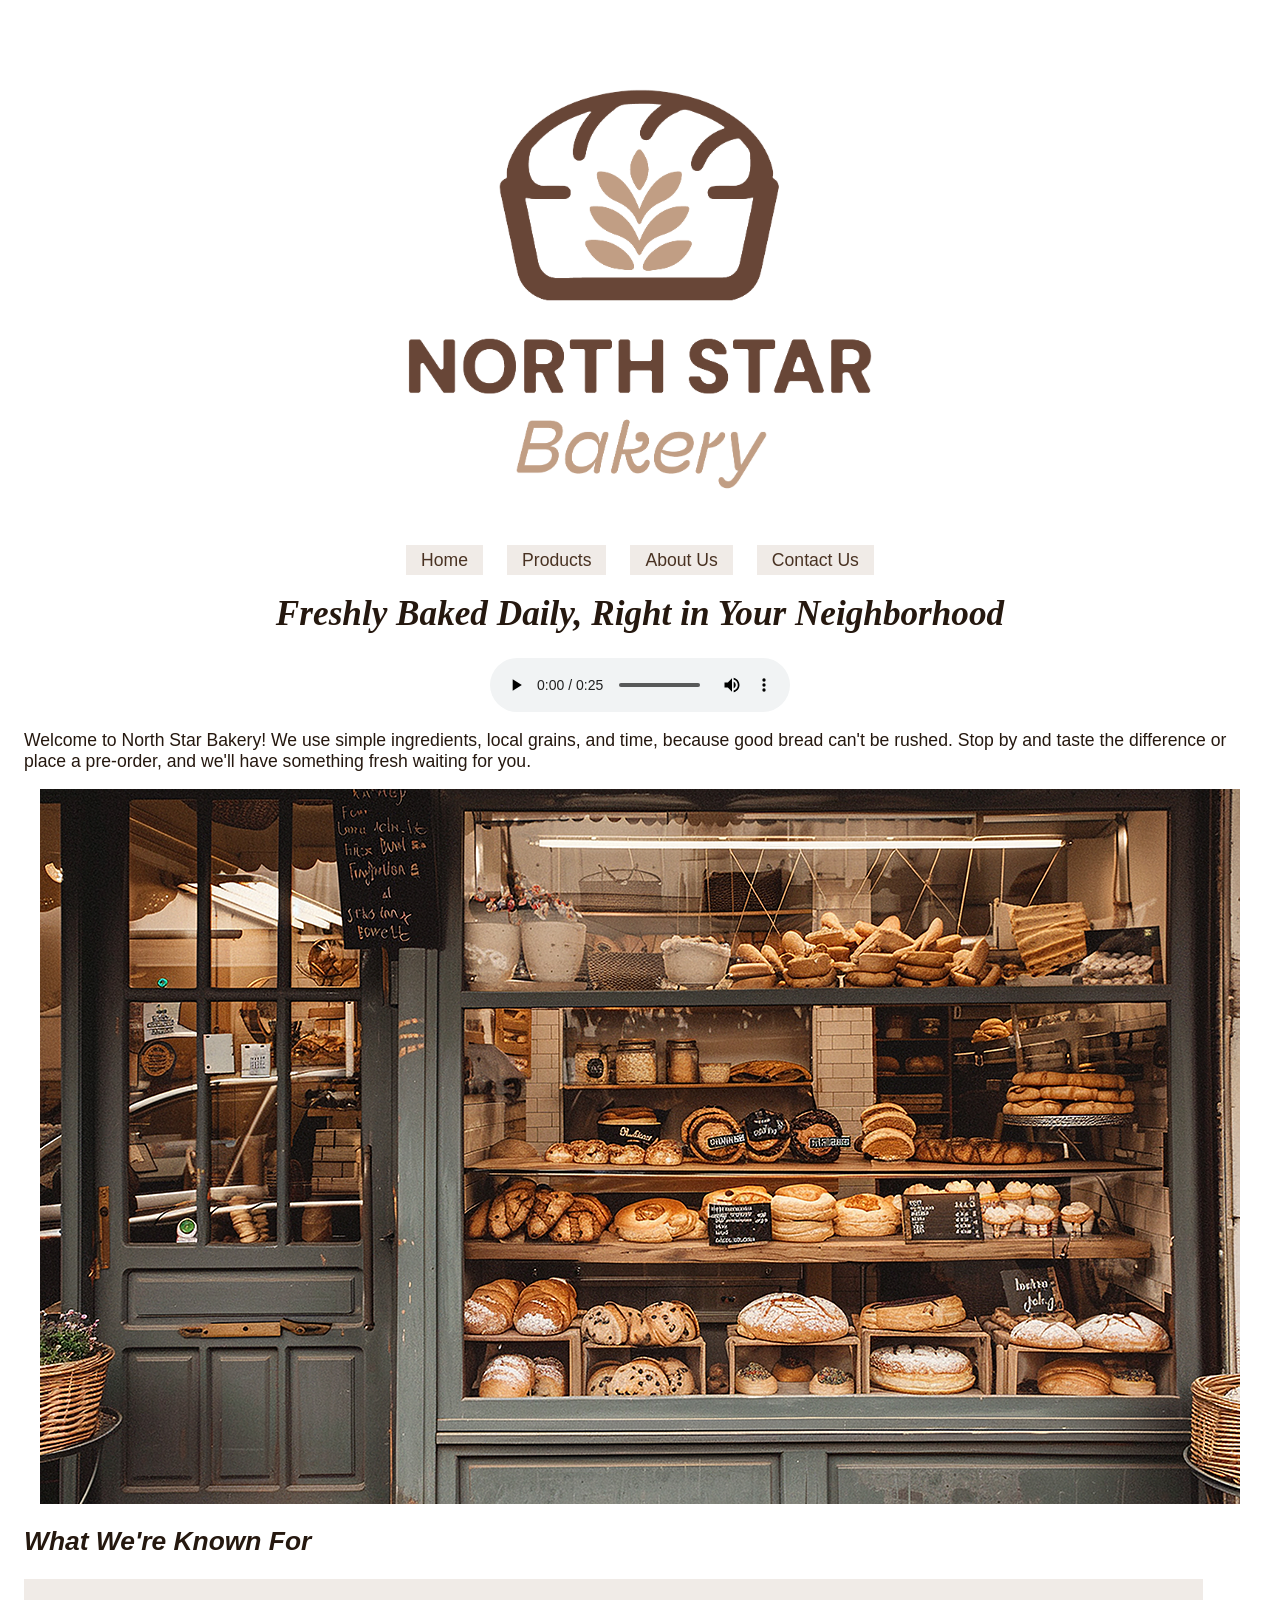
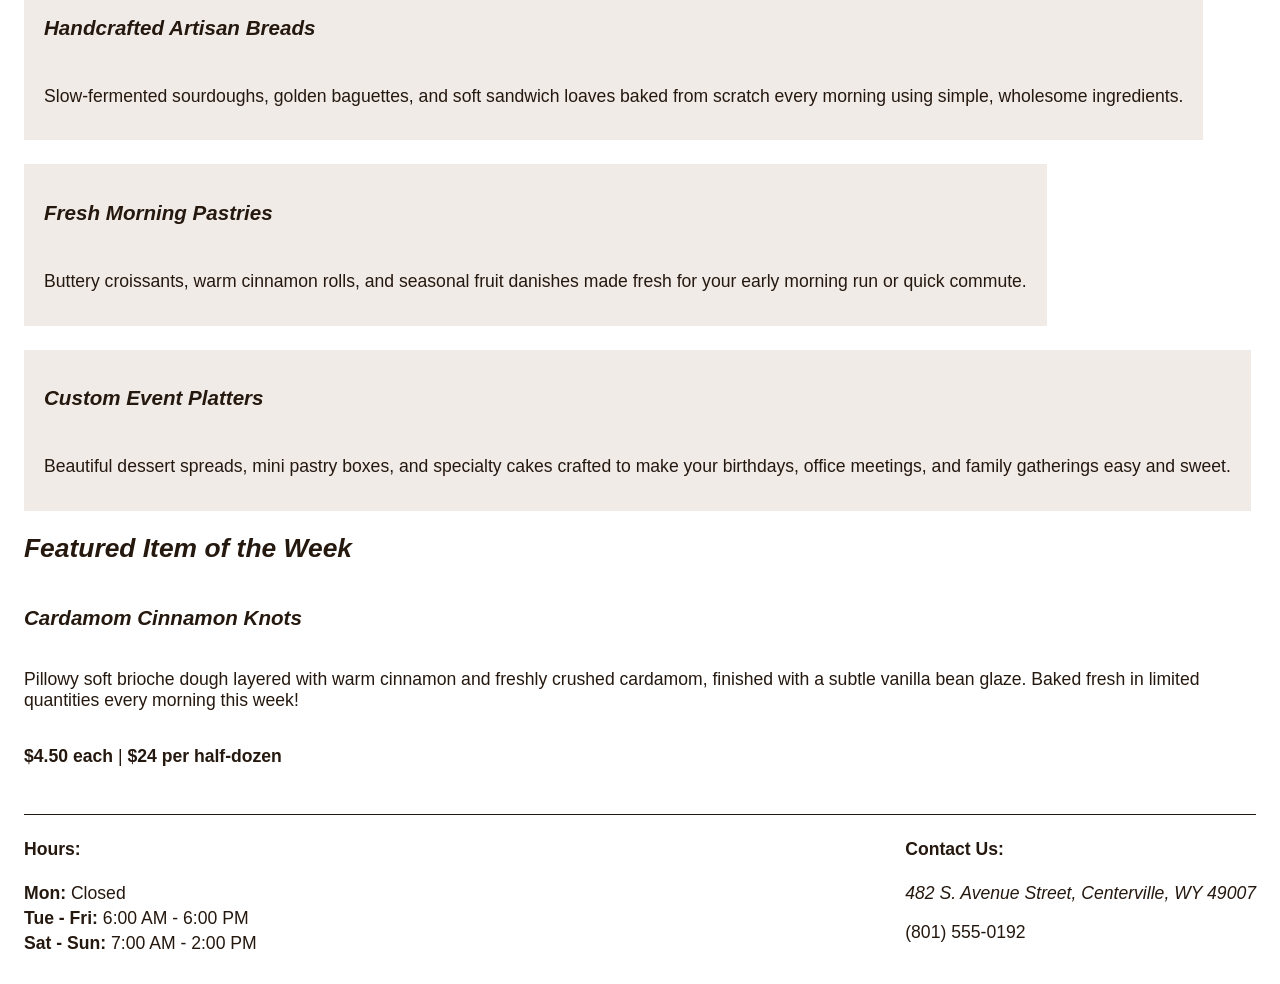
<file: index.html>
<!DOCTYPE html>
<html lang="en">
<head>
    <meta charset="UTF-8">
    <meta name="viewport" content="width=device-width, initial-scale=1.0">
    <title>North Star Bakery</title>
    <link rel="stylesheet" href="style.css">
    <script src="script.js" defer></script>
</head>
<body>

    <header>
        <img src="images/bakery-logo_c.png" alt="North Star Bakery Logo" width="50%">

        <nav aria-label="Main Navigation">
            <ul>
                <li><a href="index.html" aria-current="page">Home</a></li>
                <li><a href="products.html">Products</a></li>
                <li><a href="about.html">About Us</a></li>
                <li><a href="contact.html">Contact Us</a></li>
            </ul>
        </nav>

        <h1>Freshly Baked Daily, Right in Your Neighborhood</h1>
        <audio controls>
            <source src="audio/bakery-welcome_c.mp3" type="audio/mpeg">
            Your browser does not support the audio element.
        </audio>
        <p>
        Welcome to North Star Bakery! We use simple ingredients, local grains, and time, because good bread can't be rushed. Stop by and taste the difference or place a pre-order, and we'll have something fresh waiting for you.
        </p>
        <img src="images/bakery-storefront_c.png" alt="Storefront of North Star Bakery in Centerville, WY">
    </header>

    <main>
        <h2>What We're Known For</h2>

        <div class="card-group">
            <article class="card">
                <h3>Handcrafted Artisan Breads</h3>
                <p>Slow-fermented sourdoughs, golden baguettes, and soft sandwich loaves baked from scratch every morning using simple, wholesome ingredients.</p>
            </article>

            <article class="card">
                <h3>Fresh Morning Pastries</h3>
                <p>Buttery croissants, warm cinnamon rolls, and seasonal fruit danishes made fresh for your early morning run or quick commute.</p>
            </article>

            <article class="card">
                <h3>Custom Event Platters</h3>
                <p>Beautiful dessert spreads, mini pastry boxes, and specialty cakes crafted to make your birthdays, office meetings, and family gatherings easy and sweet.</p>
            </article>
        </div>

        <section class="featured-item">
            <h2>Featured Item of the Week</h2>
            <h3>Cardamom Cinnamon Knots</h3>
            <p>
                Pillowy soft brioche dough layered with warm cinnamon and freshly crushed cardamom, finished with a subtle vanilla bean glaze. Baked fresh in limited quantities every morning this week!
            </p>
            <p class="price"><strong>$4.50 each</strong> | <strong>$24 per half-dozen</strong></p>
        </section>
    </main>

    <footer>
        <div class="footer-hours">
            <h4>Hours:</h4>
            <ul>
                <li><strong>Mon:</strong> Closed</li>
                <li><strong>Tue - Fri:</strong> 6:00 AM - 6:00 PM</li>
                <li><strong>Sat - Sun:</strong> 7:00 AM - 2:00 PM</li>
            </ul>
        </div>

        <div class="footer-contact">
            <h4>Contact Us:</h4>
            <address>482 S. Avenue Street, Centerville, WY 49007</address>
            <p>(801) 555-0192</p>
        </div>
    </footer>

</body>
</html>
</file>
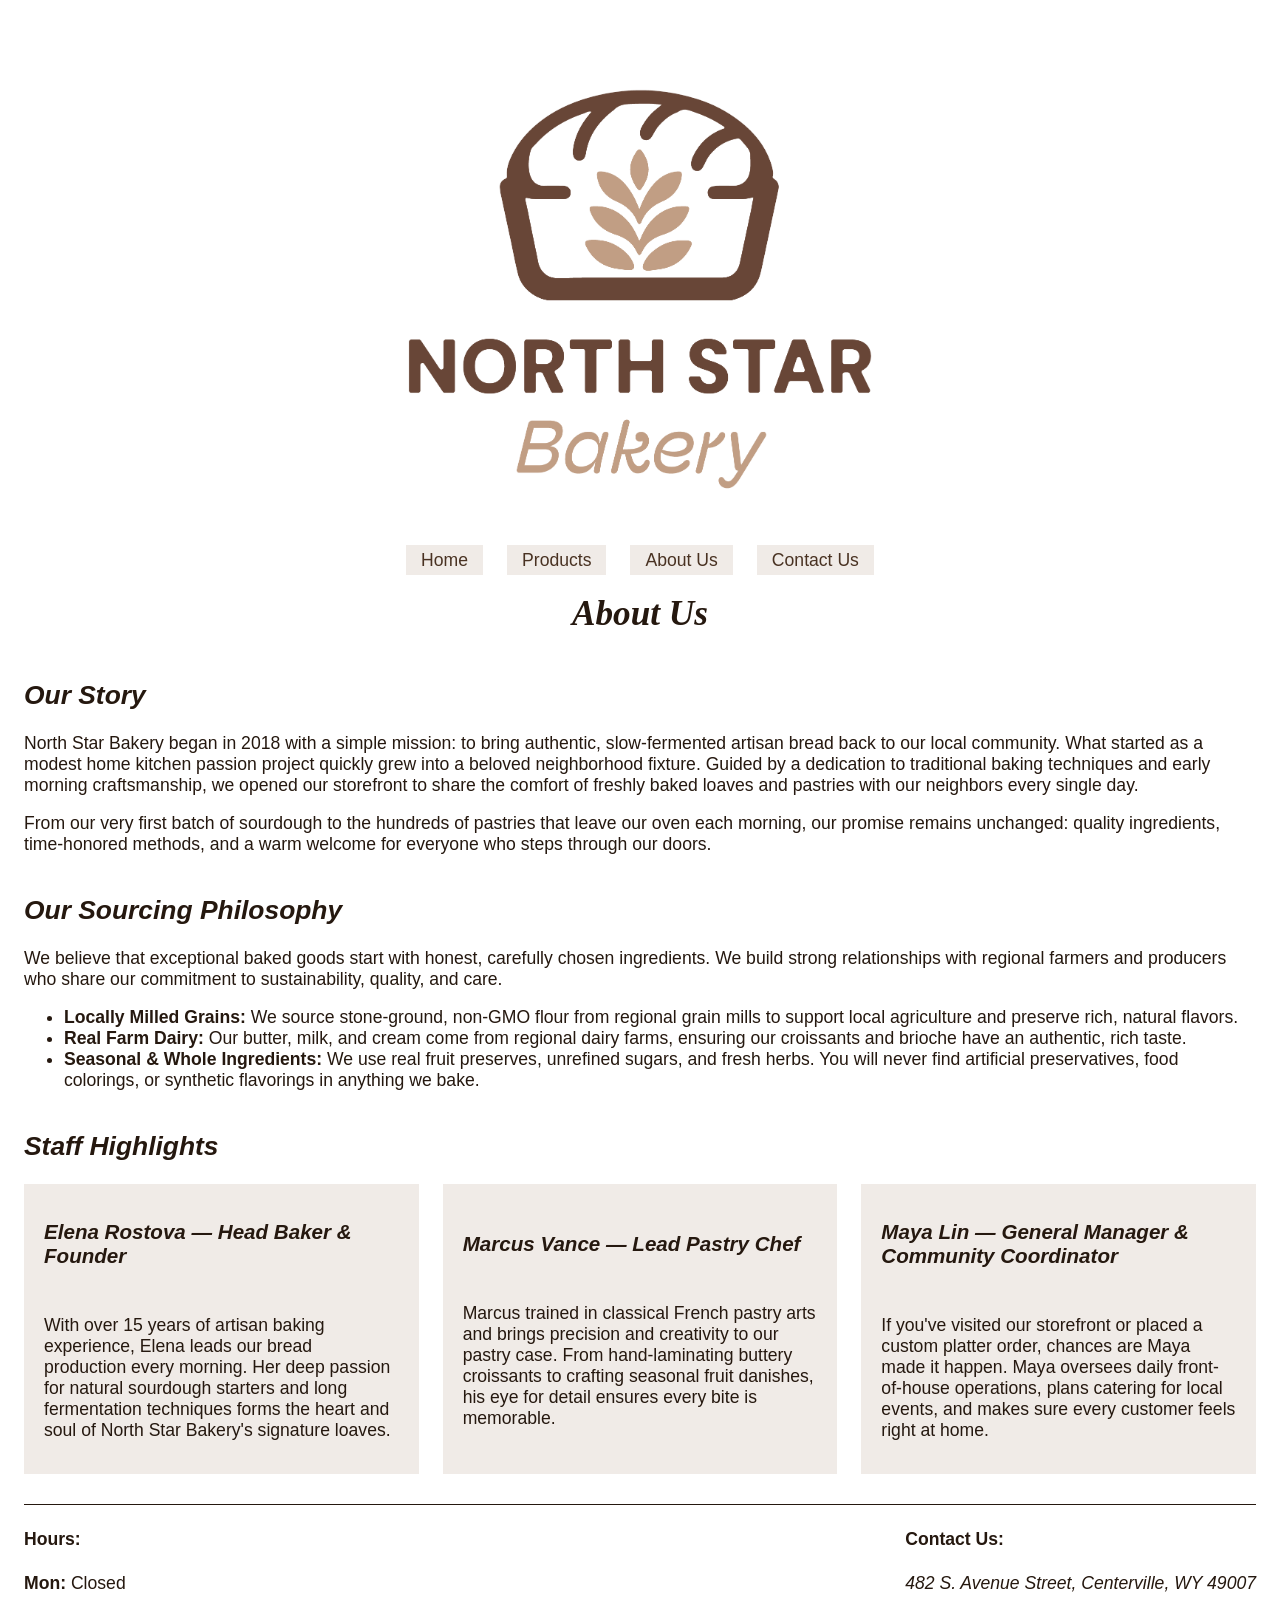
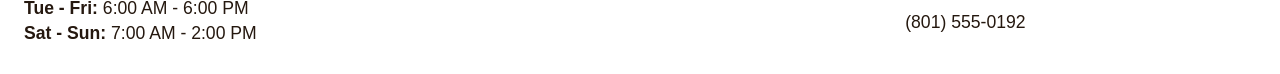
<file: about.html>
<!DOCTYPE html>
<html lang="en">
<head>
    <meta charset="UTF-8">
    <meta name="viewport" content="width=device-width, initial-scale=1.0">
    <title>North Star Bakery - About Us</title>
    <link rel="stylesheet" href="style.css">
    <script src="script.js" defer></script>
</head>
<body>
    <header>
        <img src="images/bakery-logo_c.png" alt="North Star Bakery Logo" width="50%">

        <nav aria-label="Main Navigation">
            <ul>
                <li><a href="index.html">Home</a></li>
                <li><a href="products.html">Products</a></li>
                <li><a href="about.html" aria-current="page">About Us</a></li>
                <li><a href="contact.html">Contact Us</a></li>
            </ul>
        </nav>
        <h1>About Us</h1>
    </header>


    <main>
        <section>
            <h2>Our Story</h2>
            <p>
                North Star Bakery began in 2018 with a simple mission: to bring authentic, slow-fermented artisan bread back to our local community. What started as a modest home kitchen passion project quickly grew into a beloved neighborhood fixture. Guided by a dedication to traditional baking techniques and early morning craftsmanship, we opened our storefront to share the comfort of freshly baked loaves and pastries with our neighbors every single day.
            </p>
            <p>
                From our very first batch of sourdough to the hundreds of pastries that leave our oven each morning, our promise remains unchanged: quality ingredients, time-honored methods, and a warm welcome for everyone who steps through our doors.
            </p>
            </section>

            <section>
            <h2>Our Sourcing Philosophy</h2>
            <p>
                We believe that exceptional baked goods start with honest, carefully chosen ingredients. We build strong relationships with regional farmers and producers who share our commitment to sustainability, quality, and care.
            </p>
            <ul>
                <li><strong>Locally Milled Grains:</strong> We source stone-ground, non-GMO flour from regional grain mills to support local agriculture and preserve rich, natural flavors.</li>
                <li><strong>Real Farm Dairy:</strong> Our butter, milk, and cream come from regional dairy farms, ensuring our croissants and brioche have an authentic, rich taste.</li>
                <li><strong>Seasonal &amp; Whole Ingredients:</strong> We use real fruit preserves, unrefined sugars, and fresh herbs. You will never find artificial preservatives, food colorings, or synthetic flavorings in anything we bake.</li>
            </ul>
            </section>

            <section>
            <h2>Staff Highlights</h2>

            <div class="staff-group">
                <article class="card">
                    <h3>Elena Rostova — Head Baker &amp; Founder</h3>
                    <p>
                        With over 15 years of artisan baking experience, Elena leads our bread production every morning. Her deep passion for natural sourdough starters and long fermentation techniques forms the heart and soul of North Star Bakery's signature loaves.
                    </p>
                </article>

                <article class="card">
                    <h3>Marcus Vance — Lead Pastry Chef</h3>
                    <p>
                        Marcus trained in classical French pastry arts and brings precision and creativity to our pastry case. From hand-laminating buttery croissants to crafting seasonal fruit danishes, his eye for detail ensures every bite is memorable.
                    </p>
                </article>

                <article class="card">
                    <h3>Maya Lin — General Manager &amp; Community Coordinator</h3>
                    <p>
                        If you've visited our storefront or placed a custom platter order, chances are Maya made it happen. Maya oversees daily front-of-house operations, plans catering for local events, and makes sure every customer feels right at home.
                    </p>
                </article>
            </div>
            </section>
    </main>

    <footer>
        <div class="footer-hours">
            <h4>Hours:</h4>
            <ul>
                <li><strong>Mon:</strong> Closed</li>
                <li><strong>Tue - Fri:</strong> 6:00 AM - 6:00 PM</li>
                <li><strong>Sat - Sun:</strong> 7:00 AM - 2:00 PM</li>
            </ul>
        </div>

        <div class="footer-contact">
            <h4>Contact Us:</h4>
            <address>482 S. Avenue Street, Centerville, WY 49007</address>
            <p>(801) 555-0192</p>
        </div>
    </footer>

</body>
</html>
</file>
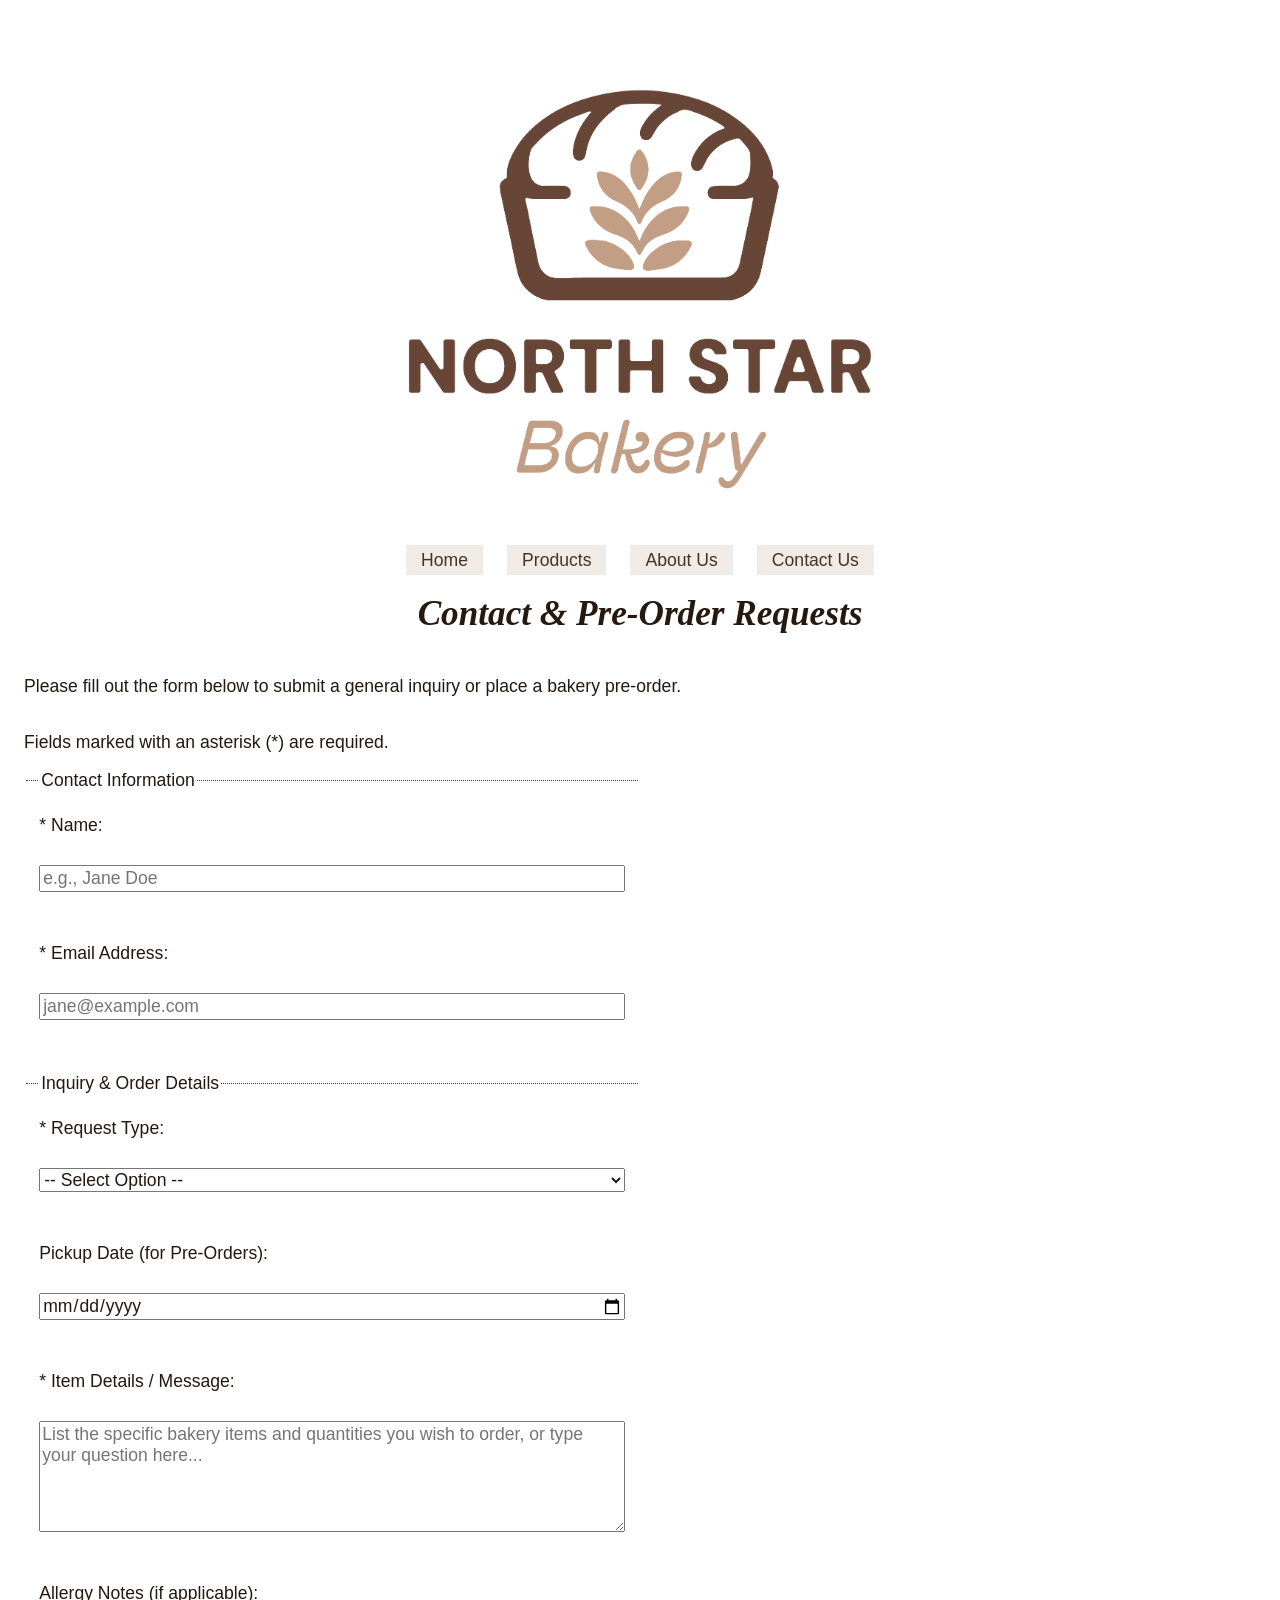
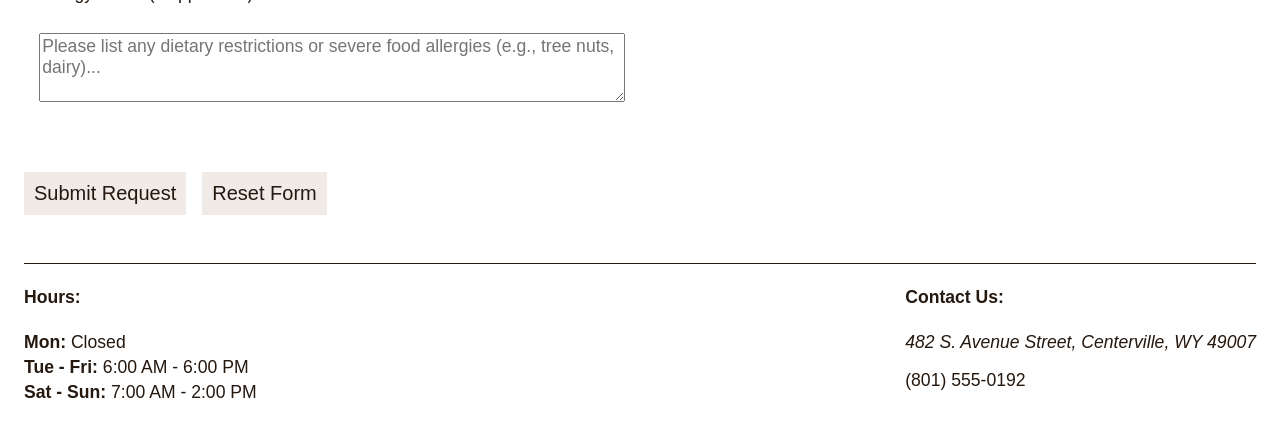
<file: contact.html>
<!DOCTYPE html>
<html lang="en">
<head>
    <meta charset="UTF-8">
    <meta name="viewport" content="width=device-width, initial-scale=1.0">
    <title>North Star Bakery - Contact Us</title>
    <link rel="stylesheet" href="style.css">
    <script src="script.js" defer></script>
</head>
<body>
    <header>
        <img src="images/bakery-logo_c.png" alt="North Star Bakery Logo" width="50%">

        <nav aria-label="Main Navigation">
            <ul>
                <li><a href="index.html">Home</a></li>
                <li><a href="products.html">Products</a></li>
                <li><a href="about.html">About Us</a></li>
                <li><a href="contact.html" aria-current="page">Contact Us</a></li>
            </ul>
        </nav>

        <h1>Contact &amp; Pre-Order Requests</h1>
    </header>

    <main>
    <p>Please fill out the form below to submit a general inquiry or place a bakery pre-order.</p>
    <p>Fields marked with an asterisk (*) are required.</p>

    <div id="prefill-notice" class="prefill-banner" style="display:none;"></div>

    <form id="contact-form" action="#" method="post" novalidate>

        <fieldset>
            <legend>Contact Information</legend>

            <p class="form-field">
                <span>* <label for="name">Name:</label></span><br>
                <input type="text" id="name" name="name" required minlength="2" maxlength="50" placeholder="e.g., Jane Doe">
            </p>

            <p class="form-field">
                <span>* <label for="email">Email Address:</label></span><br>
                <input type="email" id="email" name="email" required placeholder="jane@example.com">
            </p>
        </fieldset>

        <fieldset>
            <legend>Inquiry &amp; Order Details</legend>

            <p class="form-field">
                <span>* <label for="request-type">Request Type:</label></span><br>
                <select id="request-type" name="request_type" required>
                    <option value="">-- Select Option --</option>
                    <option value="preorder">Pre-Order</option>
                    <option value="general">General Question</option>
                </select>
            </p>

            <p class="form-field">
                <label for="pickup-date">Pickup Date (for Pre-Orders):</label><br>
                <input type="date" id="pickup-date" name="pickup_date">
            </p>

            <p class="form-field">
                <span>* <label for="item-details">Item Details / Message:</label></span><br>
                <textarea id="item-details" name="item_details" rows="5" cols="40" required minlength="10" maxlength="500" placeholder="List the specific bakery items and quantities you wish to order, or type your question here..."></textarea>
            </p>

            <p class="form-field">
                <label for="allergy-notes">Allergy Notes (if applicable):</label><br>
                <textarea id="allergy-notes" name="allergy_notes" rows="3" cols="40" maxlength="300" placeholder="Please list any dietary restrictions or severe food allergies (e.g., tree nuts, dairy)..."></textarea>
            </p>

        </fieldset>

        <p class="form-actions">
            <button type="submit">Submit Request</button>
            <button type="reset">Reset Form</button>
        </p>

    </form>
    </main>

    <footer>
        <div class="footer-hours">
            <h4>Hours:</h4>
            <ul>
                <li><strong>Mon:</strong> Closed</li>
                <li><strong>Tue - Fri:</strong> 6:00 AM - 6:00 PM</li>
                <li><strong>Sat - Sun:</strong> 7:00 AM - 2:00 PM</li>
            </ul>
        </div>

        <div class="footer-contact">
            <h4>Contact Us:</h4>
            <address>482 S. Avenue Street, Centerville, WY 49007</address>
            <p>(801) 555-0192</p>
        </div>
    </footer>
</body>
</html>
</file>
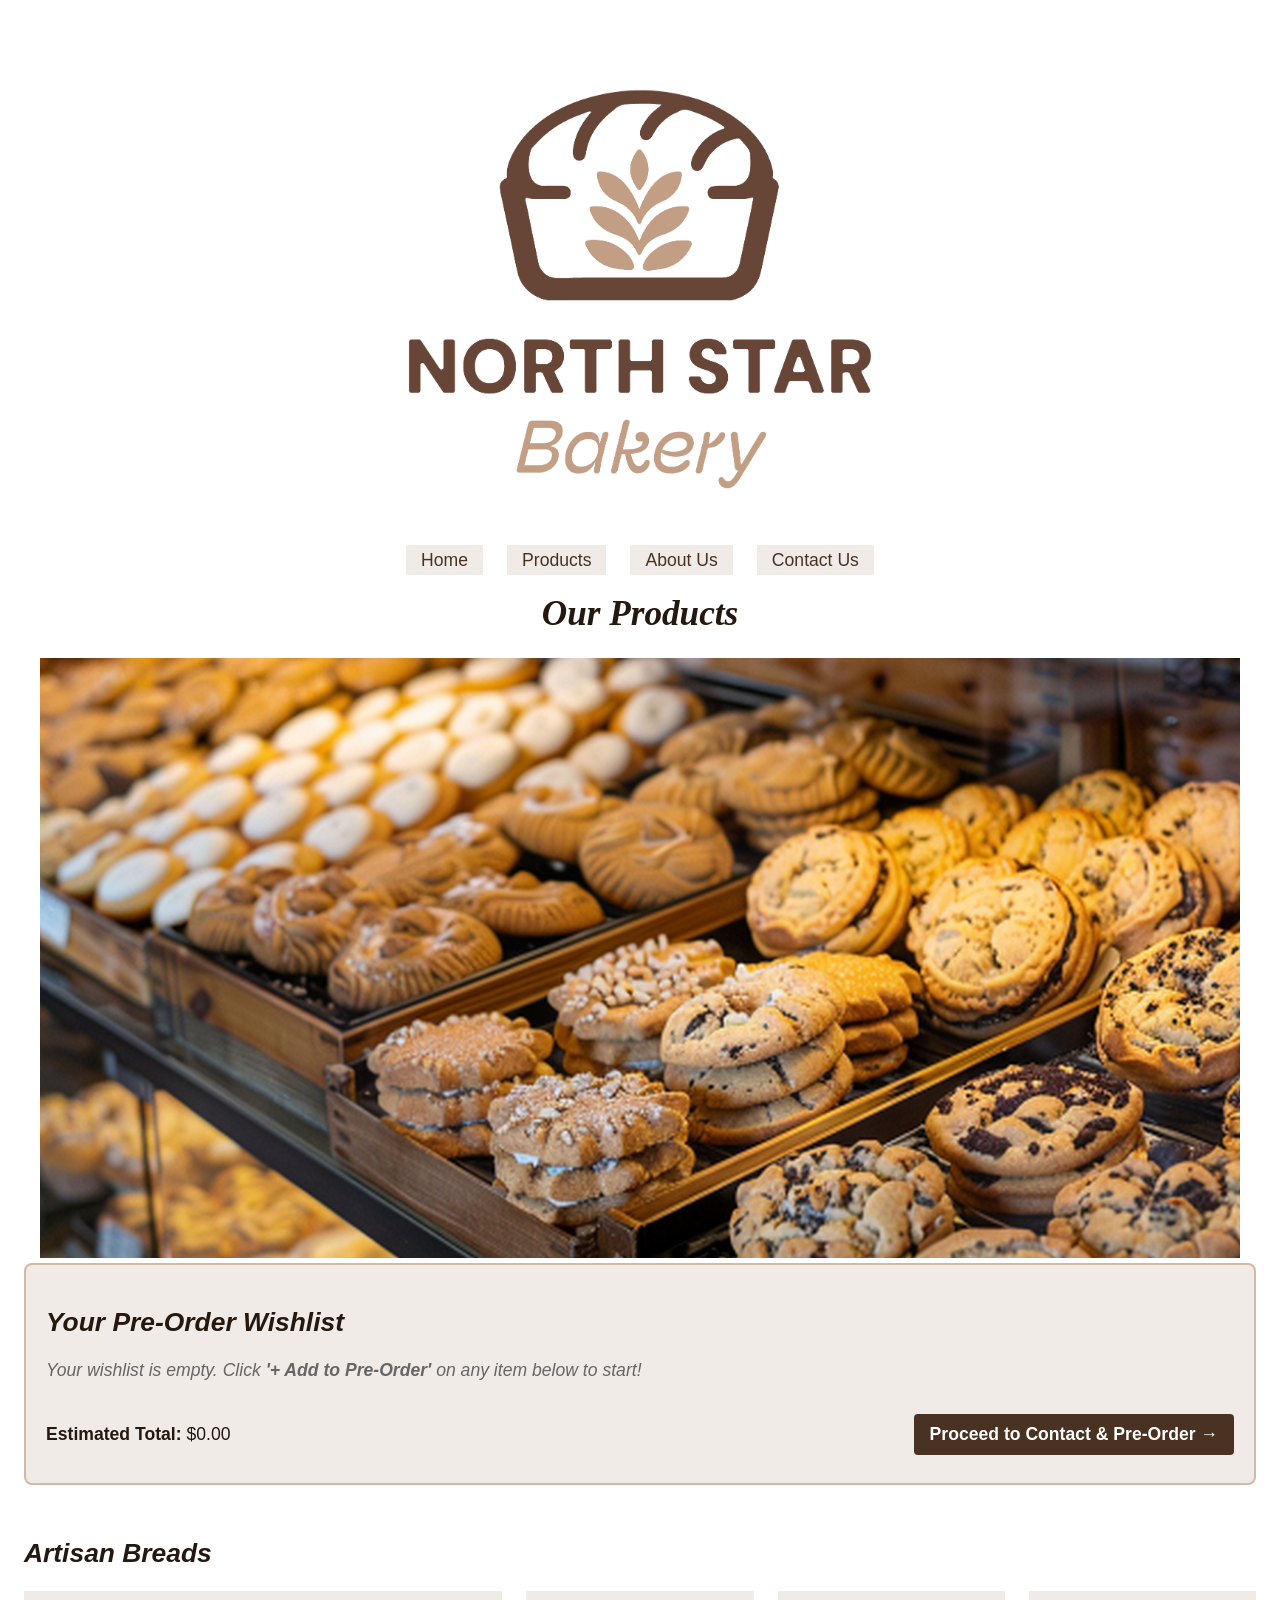
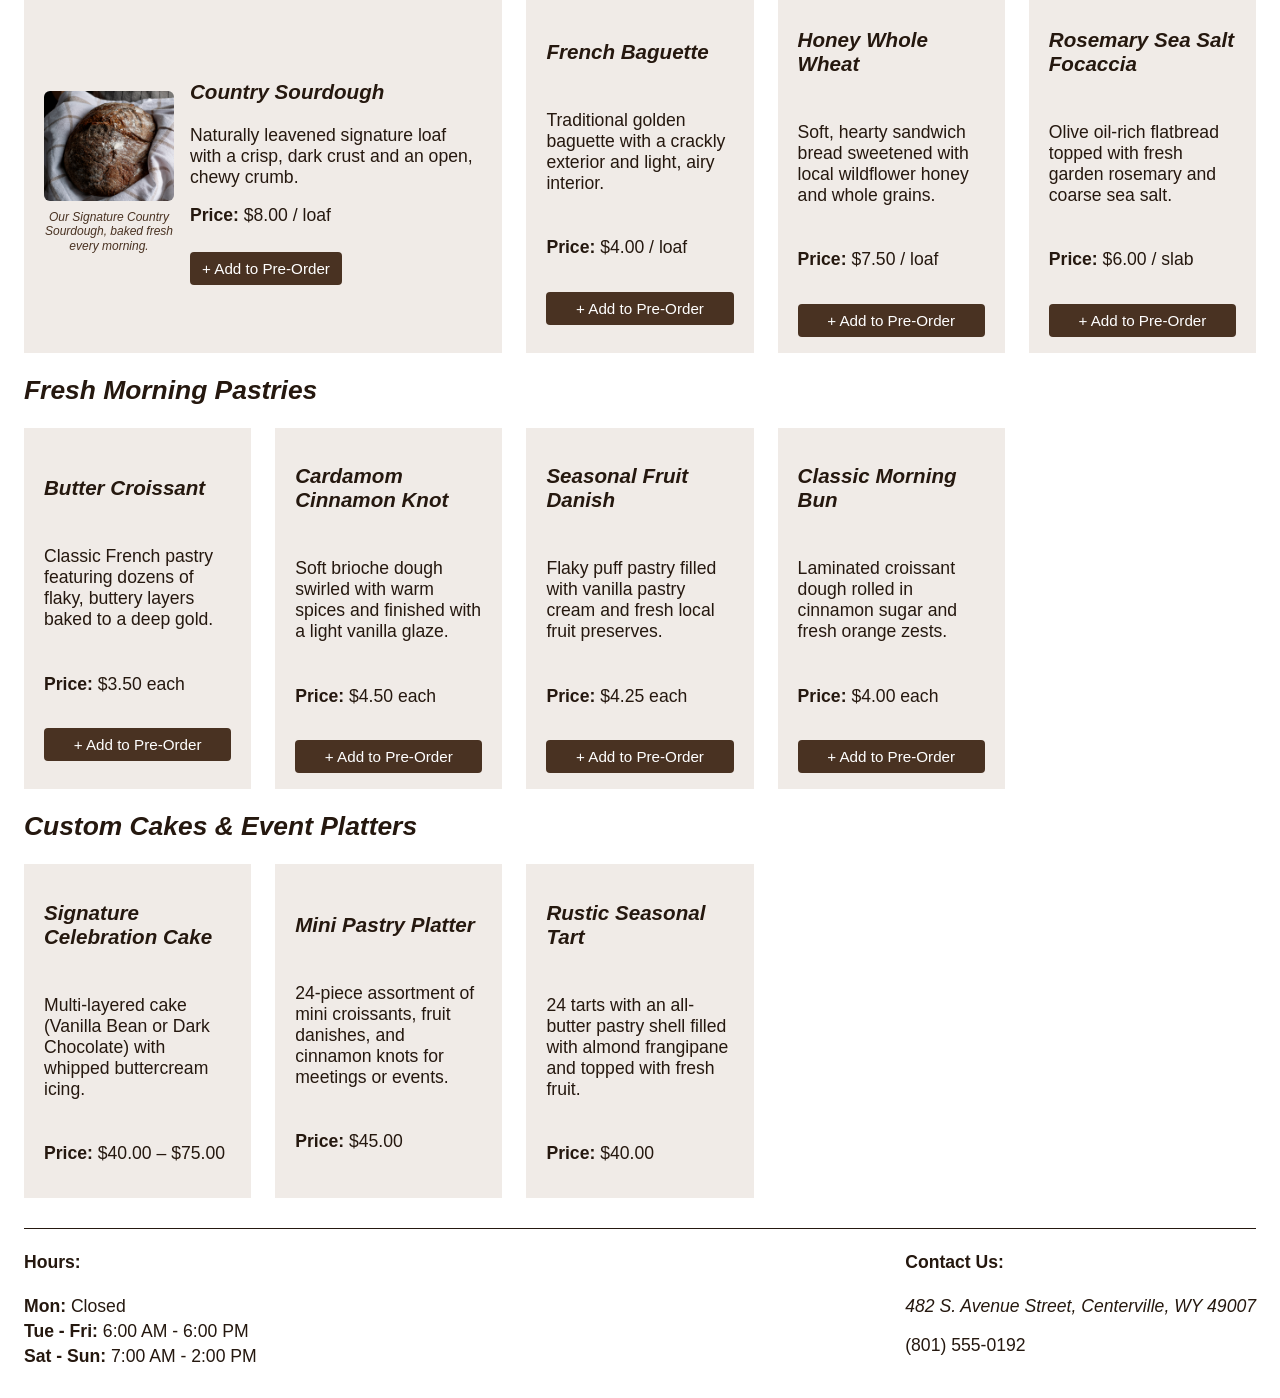
<file: products.html>
<!DOCTYPE html>
<html lang="en">
<head>
    <meta charset="UTF-8">
    <meta name="viewport" content="width=device-width, initial-scale=1.0">
    <title>North Star Bakery - Products</title>
    <link rel="stylesheet" href="style.css">
    <script src="script.js" defer></script>
</head>
<body>
    <header>
        <img src="images/bakery-logo_c.png" alt="North Star Bakery Logo" width="50%">

        <nav aria-label="Main Navigation">
            <ul>
                <li><a href="index.html">Home</a></li>
                <li><a href="products.html" aria-current="page">Products</a></li>
                <li><a href="about.html">About Us</a></li>
                <li><a href="contact.html">Contact Us</a></li>
            </ul>
        </nav>
    
        <h1>Our Products</h1>

        <div class="product-showcase">
            <picture>
                <source media="(max-width: 600px)" srcset="images/bakery-feature-small_c.png">
                <img src="images/bakery-feature-large_c.png" alt="Display with a variety of baked goods at North Star Bakery">
            </picture>
        </div>
    </header>

    <main>
        <section id="wishlist-section" class="wishlist-box">
            <h2>Your Pre-Order Wishlist</h2>
            <div id="wishlist-items"></div>
            <div class="wishlist-footer">
                <p><strong>Estimated Total:</strong> <span id="wishlist-total">$0.00</span></p>
                <a href="contact.html" class="btn-checkout">Proceed to Contact &amp; Pre-Order &rarr;</a>
            </div>
        </section>

        <h2>Artisan Breads</h2>
        <div class="product-group">
            <article class="card card-wide">
                <figure class="card-media">
                    <img src="images/bakery-signature-loaf_c.png" alt="Our signature loaf, dusted with flour and cradled in a linen towel" class="card-thumb">
                    <figcaption>Our Signature Country Sourdough, baked fresh every morning.</figcaption>
                </figure>
            
                <div class="card-body">
                    <h3>Country Sourdough</h3>
                    <p>Naturally leavened signature loaf with a crisp, dark crust and an open, chewy crumb.</p>
                    <p><strong>Price:</strong> $8.00 / loaf</p>
                    <button type="button" class="add-wishlist-btn" data-id="sourdough">+ Add to Pre-Order</button>
                </div>
            </article>

            <article class="card">
                <h3>French Baguette</h3>
                <p>Traditional golden baguette with a crackly exterior and light, airy interior.</p>
                <p><strong>Price:</strong> $4.00 / loaf</p>
                <button type="button" class="add-wishlist-btn" data-id="baguette">+ Add to Pre-Order</button>
            </article>

            <article class="card">
                <h3>Honey Whole Wheat</h3>
                <p>Soft, hearty sandwich bread sweetened with local wildflower honey and whole grains.</p>
                <p><strong>Price:</strong> $7.50 / loaf</p>
                <button type="button" class="add-wishlist-btn" data-id="wheat">+ Add to Pre-Order</button>
            </article>

            <article class="card">
                <h3>Rosemary Sea Salt Focaccia</h3>
                <p>Olive oil-rich flatbread topped with fresh garden rosemary and coarse sea salt.</p>
                <p><strong>Price:</strong> $6.00 / slab</p>
                <button type="button" class="add-wishlist-btn" data-id="focaccia">+ Add to Pre-Order</button>
            </article>
        </div>

        <h2>Fresh Morning Pastries</h2>
        <div class="product-group">
            <article class="card">
                <h3>Butter Croissant</h3>
                <p>Classic French pastry featuring dozens of flaky, buttery layers baked to a deep gold.</p>
                <p><strong>Price:</strong> $3.50 each</p>
                <button type="button" class="add-wishlist-btn" data-id="croissant">+ Add to Pre-Order</button>
            </article>

            <article class="card">
                <h3>Cardamom Cinnamon Knot</h3>
                <p>Soft brioche dough swirled with warm spices and finished with a light vanilla glaze.</p>
                <p><strong>Price:</strong> $4.50 each</p>
                <button type="button" class="add-wishlist-btn" data-id="knot">+ Add to Pre-Order</button>
            </article>

            <article class="card">
                <h3>Seasonal Fruit Danish</h3>
                <p>Flaky puff pastry filled with vanilla pastry cream and fresh local fruit preserves.</p>
                <p><strong>Price:</strong> $4.25 each</p>
                <button type="button" class="add-wishlist-btn" data-id="danish">+ Add to Pre-Order</button>
            </article>

            <article class="card">
                <h3>Classic Morning Bun</h3>
                <p>Laminated croissant dough rolled in cinnamon sugar and fresh orange zests.</p>
                <p><strong>Price:</strong> $4.00 each</p>
                <button type="button" class="add-wishlist-btn" data-id="bun">+ Add to Pre-Order</button>
            </article>
        </div>

        <h2>Custom Cakes &amp; Event Platters</h2>
        <div class="product-group">
            <article class="card">
                <h3>Signature Celebration Cake</h3>
                <p>Multi-layered cake (Vanilla Bean or Dark Chocolate) with whipped buttercream icing.</p>
                <p><strong>Price:</strong> $40.00 – $75.00</p>
            </article>

            <article class="card">
                <h3>Mini Pastry Platter</h3>
                <p>24-piece assortment of mini croissants, fruit danishes, and cinnamon knots for meetings or events.</p>
                <p><strong>Price:</strong> $45.00</p>
            </article>

            <article class="card">
                <h3>Rustic Seasonal Tart</h3>
                <p>24 tarts with an all-butter pastry shell filled with almond frangipane and topped with fresh fruit.</p>
                <p><strong>Price:</strong> $40.00</p>
            </article>
        </div>
    </main>

    <footer>
        <div class="footer-hours">
            <h4>Hours:</h4>
            <ul>
                <li><strong>Mon:</strong> Closed</li>
                <li><strong>Tue - Fri:</strong> 6:00 AM - 6:00 PM</li>
                <li><strong>Sat - Sun:</strong> 7:00 AM - 2:00 PM</li>
            </ul>
        </div>

        <div class="footer-contact">
            <h4>Contact Us:</h4>
            <address>482 S. Avenue Street, Centerville, WY 49007</address>
            <p>(801) 555-0192</p>
        </div>
    </footer>
</body>
</html>
</file>
<file: style.css>
* {
    box-sizing: border-box;
}

@media (min-width: 768px) {
    header {
        flex-direction: row;
        align-items: center;
        justify-content: space-between;
    }
    
    form {
        width: 50%;
    }
}

body {
    display: flex;
    flex-direction: column;
    min-height: 100vh;
    margin: 0;
    font-family:'Gill Sans', 'Gill Sans MT', Calibri, 'Trebuchet MS', sans-serif;
    font-size:1.1rem;
    color: #25180f;
    padding:1.5rem;
}

figcaption {
    font-size: 0.75rem;
    font-style: italic;
    color: #493222;
    margin-top: 4px;
    line-height: 1.2;
}

/* HEADER */

header {
    display: flex;
    flex-direction: column;
    align-items: center;
}

header img {
    max-width: 100%;
    height: auto;
}

/* NAV */

nav ul {
    display: flex;
    flex-direction: row;
    flex-wrap: wrap;
    justify-content: center;
    gap: 1.5rem;
    list-style: none;
    margin: 0;
    padding: 0;
    width: 100%;
}

nav a:link {
    color: #493222;
    padding: 5px 15px;
    background-color: #f0ebe7;
    text-decoration: none;
}

nav a:hover {
    color: #493222;
    background-color: #d1b9a7;
}

nav a:focus-visible {
    outline: 2px solid;
    outline-offset: 5px;
}

nav a:active {
    color: #493222;
    text-decoration: none;
    background-color: #d1b9a7;
}

/* MAIN */

main {
    display: flex;
    flex-direction: column;
    flex: 1;
}

h1 {
    font-family: 'Garamond', 'Times New Roman', serif;
    font-style: italic;
}

h2, h3 {
    font-style: italic;
}

.card-group {
    display: flex;
    flex-direction: row;
    flex-wrap: wrap;
    gap: 1.5rem;
}

.card {
    display: flex;
    flex-direction: column;
    justify-content: center;
    padding: 16px 20px;
    background-color: #f0ebe7;
    gap: 0.5rem;
}

@media (min-width: 500px) {
    .card-wide {
        grid-column: span 2;
        flex-direction: row;
        align-items: center;
        justify-content: center;
        gap: 16px;
    }
}

.card-media {
    margin: 0;
    width: 130px;
    flex-shrink: 0;
    text-align: center;
}

.card-body {
    flex: 1;
}

.card-thumb {
    width: 100%;
    height: 110px;
    object-fit: cover;
    border-radius: 6px;
}

.featured-item {
    display: flex;
    flex-direction: column;
}

/* PRODUCTS */

.product-showcase {
    display: flex;
    flex-direction: row;
    flex-wrap: wrap;
    align-items: flex-start;
    gap: 1.5rem;
}

.product-showcase picture,
.product-showcase img {
    max-width: 100%;
    height: auto;
}

.product-showcase figure {
    display: flex;
    flex-direction: column;
    margin: 0;
    flex: 1 1 0;
    min-width: 250px;
}

.product-group {
    display: grid;
    grid-template-columns: repeat(auto-fill, minmax(220px, 1fr));
    gap: 1.5rem;
}

.product-group .card {
    min-width: 0;
}

/* ABOUT */

.staff-group {
    display: flex;
    flex-direction: row;
    flex-wrap: wrap;
    gap: 1.5rem;
}

.staff-group .card {
    flex: 1 1 0;
    min-width: 220px;
}

/* CONTACT */

form {
    display: flex;
    flex-direction: column;
    gap: 1.5rem;
    width: 100%;
}

@media (min-width: 768px) {
    form {
        width: 50%;
    }
}

fieldset {
    display: flex;
    flex-direction: column;
    gap: 1rem;
    border: 0px;
    border-top:1px dotted #493222;
}

.form-field {
    display: flex;
    flex-direction: column;
    gap: 0.25rem;
}

.form-actions {
    display: flex;
    flex-direction: row;
    flex-wrap: wrap;
    gap: 1rem;
}

select, input, textarea {
    font-family:'Gill Sans', 'Gill Sans MT', Calibri, 'Trebuchet MS', sans-serif;
    font-size:1.1rem;
    color: #25180f;
}

button {
    font-family:'Gill Sans', 'Gill Sans MT', Calibri, 'Trebuchet MS', sans-serif;
    font-size:1.25rem;
    color: #25180f;
    background-color: #f0ebe7;
    padding: 10px;
    border: 0px;
}

/* FOOTER */

footer {
    display: flex;
    flex-direction: row;
    flex-wrap: wrap;
    justify-content: space-between;
    gap: 1.5rem;
    border-top: 1px solid #25180f;
    margin-top: 30px;
}

.footer-hours,
.footer-contact {
    display: flex;
    flex-direction: column;
}

.footer-hours ul {
    display: flex;
    flex-direction: column;
    list-style: none;
    margin: 0;
    padding: 0;
    gap: 0.25rem;
}

/* JAVASCRIPT */

.wishlist-box {
    background-color: #f0ebe7;
    border: 2px solid #d1b9a7;
    border-radius: 8px;
    padding: 1.25rem;
    margin-bottom: 2rem;
}

.wishlist-item-row {
    display: flex;
    justify-content: space-between;
    align-items: center;
    padding: 0.5rem 0;
    border-bottom: 1px dashed #d1b9a7;
}

.empty-wishlist {
    font-style: italic;
    color: #666;
}

.btn-remove {
    background-color: #8b0000;
    color: #ffffff;
    font-size: 0.85rem;
    padding: 4px 10px;
    border-radius: 4px;
    cursor: pointer;
}

.btn-remove:hover {
    background-color: #a52a2a;
}

.wishlist-footer {
    display: flex;
    flex-wrap: wrap;
    justify-content: space-between;
    align-items: center;
    margin-top: 1rem;
    padding-top: 0.5rem;
}

.btn-checkout {
    display: inline-block;
    background-color: #493222;
    color: #ffffff;
    padding: 10px 16px;
    text-decoration: none;
    border-radius: 4px;
    font-weight: bold;
}

.btn-checkout:hover {
    background-color: #25180f;
}

.add-wishlist-btn {
    background-color: #493222;
    color: #ffffff;
    font-size: 0.95rem;
    padding: 8px 12px;
    margin-top: 0.5rem;
    cursor: pointer;
    border-radius: 4px;
}

.add-wishlist-btn:hover {
    background-color: #25180f;
}

.prefill-banner {
    background-color: #e6f3ff;
    border: 1px solid #b8daff;
    color: #004085;
    padding: 1rem;
    border-radius: 6px;
    margin-bottom: 1.5rem;
}

.input-error {
    border: 2px solid #d9534f !important;
    background-color: #fff2f2;
}

.field-error-msg {
    color: #d9534f;
    font-size: 0.9rem;
    font-weight: bold;
    display: block;
    margin-top: 0.25rem;
}
</file>
